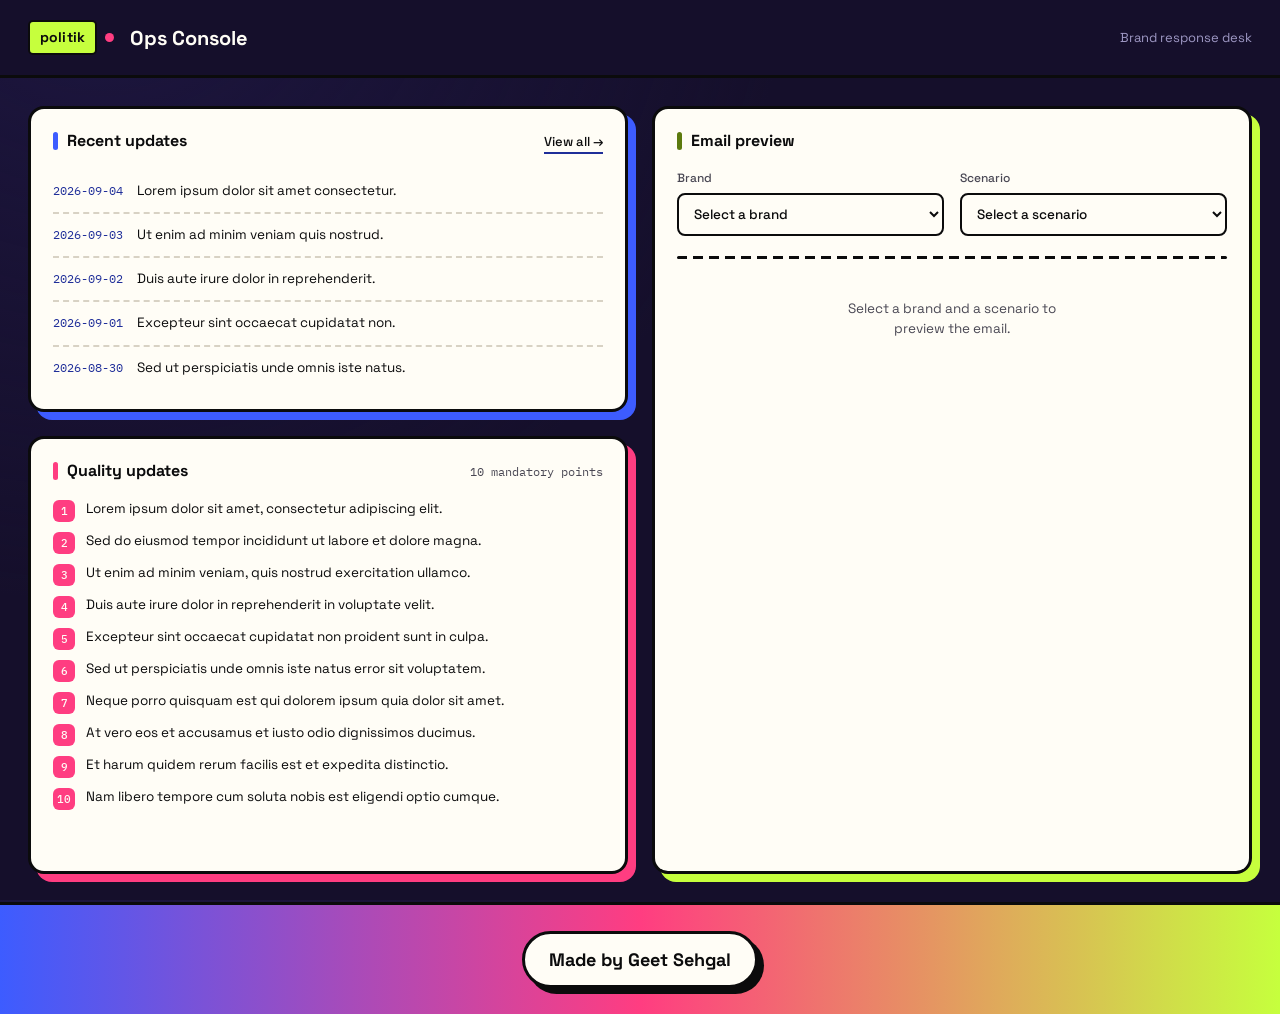
<file: index.html>
<!DOCTYPE html>
<html lang="en">
<head>
<meta charset="UTF-8">
<meta name="viewport" content="width=device-width, initial-scale=1.0">
<title>Ops Console</title>
<link rel="stylesheet" href="style.css">
</head>
<body>

  <header class="topbar">
    <div class="brandmark">
      <span class="mark">politik</span>
      <span class="live" aria-hidden="true"></span>
    </div>
    <h1>Ops Console</h1>
    <span class="sub">Brand response desk</span>
  </header>

  <main class="dashboard">

    <!-- LEFT 50%: Recent Updates (top) + Quality Updates (below) -->
    <section class="col">
      <section class="panel panel--blue" id="recent-panel">
        <div class="panel-head">
          <h2>Recent updates</h2>
          <a class="view-all" href="updates.html">View all →</a>
        </div>
        <ul class="update-list" id="recent-updates-list"></ul>
      </section>

      <section class="panel panel--pink" id="quality-panel">
        <div class="panel-head">
          <h2>Quality updates</h2>
          <span class="count">10 mandatory points</span>
        </div>
        <ol class="quality-list" id="quality-updates-list"></ol>
      </section>
    </section>

    <!-- RIGHT 50%: one bordered block — heading, then selectors, then preview -->
    <section class="col">
      <section class="panel panel--lime" id="preview-panel">
        <div class="panel-head">
          <h2>Email preview</h2>
        </div>

        <div class="selectors">
          <div class="field">
            <label for="brand-select">Brand</label>
            <select id="brand-select">
              <option value="">Select a brand</option>
            </select>
          </div>
          <div class="field">
            <label for="scenario-select">Scenario</label>
            <select id="scenario-select">
              <option value="">Select a scenario</option>
            </select>
          </div>
        </div>

        <div class="preview-divider" aria-hidden="true"></div>

        <div id="email-preview"></div>
      </section>
    </section>

  </main>

  <script src="data.js"></script>
  <script src="app.js"></script>
</body>
</html>

  </main>
<footer class="site-footer">
  <a href="https://geetsehgal.neocities.org" target="_blank" rel="noopener">
    Made by Geet Sehgal
  </a>
</footer>
  <script src="data.js"></script>
  <script src="app.js"></script>
</body>
</html>
</file>
<file: style.css>
@import url('https://fonts.googleapis.com/css2?family=Space+Grotesk:wght@400;500;700&family=IBM+Plex+Mono:wght@500&display=swap');

:root {
  --page: #150F2B;
  --page-2: #1D1640;
  --paper: #FFFDF6;
  --ink: #0B0B0C;
  --ink-soft: #4A4854;

  --blue: #3D5CFF;
  --blue-deep: #1F2E99;
  --pink: #FF3D81;
  --pink-deep: #99184C;
  --lime: #C6FF3D;
  --lime-deep: #5C7A0E;
}

* { box-sizing: border-box; }
html, body { height: 100%; }

body {
  margin: 0;
  font-family: 'Space Grotesk', -apple-system, BlinkMacSystemFont, sans-serif;
  background:
    radial-gradient(circle at 8% -10%, var(--page-2), transparent 45%),
    var(--page);
  color: var(--paper);
  line-height: 1.5;
}

a { color: inherit; }
a:focus-visible,
button:focus-visible,
select:focus-visible {
  outline: 3px solid var(--lime);
  outline-offset: 2px;
}

/* ---------- Topbar ---------- */

.topbar {
  display: flex;
  align-items: center;
  gap: 16px;
  padding: 20px 28px;
  border-bottom: 3px solid var(--ink);
  background: var(--page);
}

.brandmark {
  display: flex;
  align-items: center;
  gap: 8px;
}

.topbar .mark {
  font-weight: 700;
  font-size: 14px;
  letter-spacing: 0.01em;
  color: var(--ink);
  background: var(--lime);
  padding: 5px 10px;
  border-radius: 5px;
  border: 2px solid var(--ink);
}

.live {
  width: 9px;
  height: 9px;
  border-radius: 50%;
  background: var(--pink);
  box-shadow: 0 0 0 0 rgba(255, 61, 129, 0.6);
  animation: pulse 2.2s ease-out infinite;
}

@keyframes pulse {
  0%   { box-shadow: 0 0 0 0 rgba(255, 61, 129, 0.55); }
  70%  { box-shadow: 0 0 0 9px rgba(255, 61, 129, 0); }
  100% { box-shadow: 0 0 0 0 rgba(255, 61, 129, 0); }
}

.topbar h1 {
  font-size: 20px;
  font-weight: 700;
  margin: 0;
  color: var(--paper);
}

.topbar .sub {
  color: #9E98C4;
  font-size: 13px;
  margin-left: auto;
}

@media (prefers-reduced-motion: reduce) {
  .live { animation: none; }
}

/* ---------- Dashboard: flexbox 50/50 ---------- */

.dashboard {
  display: flex;
  align-items: stretch;
  gap: 24px;
  padding: 28px;
  min-height: calc(100vh - 76px);
}

.col {
  flex: 1 1 50%;
  min-width: 0;
  display: flex;
  flex-direction: column;
  gap: 24px;
}

/* ---------- Bordered blocks ---------- */

.panel {
  background: var(--paper);
  color: var(--ink);
  border: 3px solid var(--ink);
  border-radius: 16px;
  padding: 20px 22px;
  display: flex;
  flex-direction: column;
  opacity: 0;
  transform: translateY(10px);
  animation: rise 0.5s ease forwards;
}

.panel--blue  { box-shadow: 8px 8px 0 var(--blue); animation-delay: 0.02s; }
.panel--pink  { box-shadow: 8px 8px 0 var(--pink); animation-delay: 0.12s; }
.panel--lime  { box-shadow: 8px 8px 0 var(--lime); animation-delay: 0.22s; }

@keyframes rise {
  to { opacity: 1; transform: translateY(0); }
}

@media (prefers-reduced-motion: reduce) {
  .panel { opacity: 1; transform: none; animation: none; }
}

.panel-head {
  display: flex;
  align-items: baseline;
  justify-content: space-between;
  gap: 12px;
  margin-bottom: 16px;
}

.panel-head h2 {
  position: relative;
  font-size: 16px;
  font-weight: 700;
  margin: 0;
  padding-left: 14px;
}

.panel-head h2::before {
  content: "";
  position: absolute;
  left: 0;
  top: 3px;
  bottom: 3px;
  width: 5px;
  border-radius: 3px;
  background: var(--blue);
}
.panel--pink .panel-head h2::before { background: var(--pink); }
.panel--lime .panel-head h2::before { background: var(--lime-deep); }

.panel-head .count {
  font-family: 'IBM Plex Mono', monospace;
  font-size: 11.5px;
  color: var(--ink-soft);
}

.panel-head a.view-all {
  font-size: 13px;
  font-weight: 500;
  text-decoration: none;
  border-bottom: 2px solid var(--blue-deep);
  white-space: nowrap;
}
.panel-head a.view-all:hover { background: var(--blue); color: var(--paper); }

/* Recent updates */

#recent-panel { flex: 1 1 40%; }

.update-list {
  list-style: none;
  margin: 0;
  padding: 0;
  display: flex;
  flex-direction: column;
}

.update-list li {
  display: flex;
  gap: 14px;
  padding: 11px 0;
  border-top: 2px dashed #D8D2C4;
}
.update-list li:first-child { border-top: none; }

.update-list time {
  flex: 0 0 auto;
  font-family: 'IBM Plex Mono', monospace;
  font-size: 12px;
  color: var(--blue-deep);
  padding-top: 1px;
}

.update-list p {
  margin: 0;
  font-size: 13.5px;
}

/* Quality updates */

#quality-panel { flex: 1 1 60%; }

.quality-list {
  list-style: none;
  margin: 0;
  padding: 0;
  counter-reset: quality;
  display: flex;
  flex-direction: column;
  gap: 9px;
}

.quality-list li {
  counter-increment: quality;
  display: flex;
  gap: 11px;
  font-size: 13.5px;
  align-items: flex-start;
}

.quality-list li::before {
  content: counter(quality);
  flex: 0 0 auto;
  width: 22px;
  height: 22px;
  border-radius: 6px;
  background: var(--pink);
  color: var(--paper);
  font-family: 'IBM Plex Mono', monospace;
  font-size: 11px;
  font-weight: 500;
  display: flex;
  align-items: center;
  justify-content: center;
  margin-top: 1px;
}

/* ---------- Right column: single merged block ---------- */

#preview-panel { flex: 1 1 auto; }

.selectors {
  display: flex;
  gap: 16px;
}

.field {
  flex: 1 1 50%;
  display: flex;
  flex-direction: column;
  gap: 6px;
}

.field label {
  font-size: 12px;
  font-weight: 500;
  color: var(--ink-soft);
}

.field select {
  font: inherit;
  font-size: 13.5px;
  font-weight: 500;
  padding: 10px 11px;
  border: 2px solid var(--ink);
  border-radius: 8px;
  background: var(--paper);
  color: var(--ink);
}
.field select:hover { background: #FFF6DE; }

.preview-divider {
  height: 3px;
  margin: 20px 0;
  background: repeating-linear-gradient(90deg, var(--ink) 0 10px, transparent 10px 16px);
  border-radius: 2px;
}

.preview-empty {
  margin: auto;
  text-align: center;
  color: var(--ink-soft);
  font-size: 13.5px;
  max-width: 240px;
  padding: 20px 0;
}

.email-card {
  border: 2px solid var(--ink);
  border-radius: 10px;
  overflow: hidden;
}

.email-meta {
  background: #FFF6DE;
  border-bottom: 2px solid var(--ink);
  padding: 12px 14px;
  display: flex;
  flex-direction: column;
  gap: 4px;
}

.email-meta .row {
  display: flex;
  gap: 8px;
  font-size: 12.5px;
}

.email-meta .row .k {
  color: var(--ink-soft);
  flex: 0 0 46px;
}

.email-meta .row .v {
  font-weight: 500;
  font-family: 'IBM Plex Mono', monospace;
  font-size: 12px;
}

.email-body {
  padding: 18px;
  font-size: 13.5px;
  white-space: pre-wrap;
}

/* ---------- Updates page ---------- */

.page {
  max-width: 640px;
  margin: 0 auto;
  padding: 32px 20px 60px;
}

.page .back {
  display: inline-block;
  font-size: 13px;
  font-weight: 500;
  margin-bottom: 18px;
  text-decoration: none;
  color: var(--lime);
}

.page h1 {
  font-size: 20px;
  font-weight: 700;
  margin: 0 0 18px;
  color: var(--paper);
}

.page .update-list {
  background: var(--paper);
  color: var(--ink);
  border: 3px solid var(--ink);
  border-radius: 16px;
  box-shadow: 8px 8px 0 var(--blue);
  padding: 6px 20px;
}

.site-footer {
  border-top: 3px solid var(--ink);
  background: linear-gradient(90deg, var(--blue), var(--pink) 50%, var(--lime));
  padding: 26px 28px;
  text-align: center;
}

.site-footer a {
  display: inline-block;
  font-size: 18px;
  font-weight: 700;
  color: var(--ink);
  text-decoration: none;
  padding: 12px 24px;
  border: 3px solid var(--ink);
  border-radius: 999px;
  background: var(--paper);
  box-shadow: 6px 6px 0 var(--ink);
  transition: transform 0.15s ease, box-shadow 0.15s ease;
}

.site-footer a:hover,
.site-footer a:focus-visible {
  transform: translate(-3px, -3px);
  box-shadow: 9px 9px 0 var(--ink);
}

.site-footer a:active {
  transform: translate(0, 0);
  box-shadow: 3px 3px 0 var(--ink);
}

/* ---------- Small screens ---------- */

@media (max-width: 860px) {
  .dashboard { flex-direction: column; }
  .col { flex: 1 1 auto; }
  .selectors { flex-direction: column; }
  .panel { box-shadow: 6px 6px 0 var(--blue) !important; }
  .panel--pink { box-shadow: 6px 6px 0 var(--pink) !important; }
  .panel--lime { box-shadow: 6px 6px 0 var(--lime) !important; }
}
</file>
